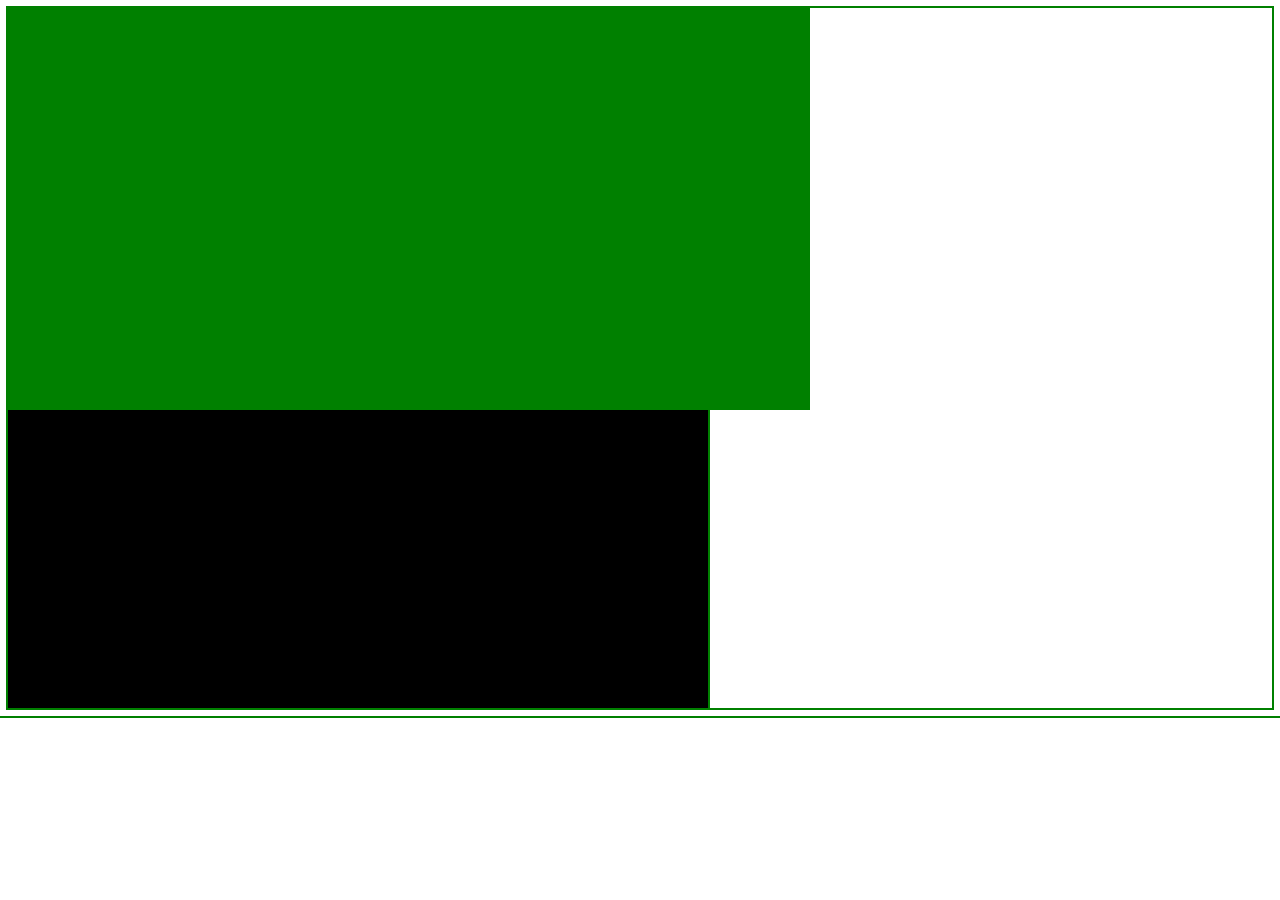
<file: index.html>
<!DOCTYPE html>
<html lang="en">
<head>
    <meta charset="UTF-8">
    <meta name="viewport" content="width=device-width, initial-scale=1.0">
    <link rel="stylesheet" href="styles.css">
    <title>Library Automation</title>
</head>
<body>
    <div class="box-1"></div>
    <div class="box-2"></div>


</body>
</html>
</file>
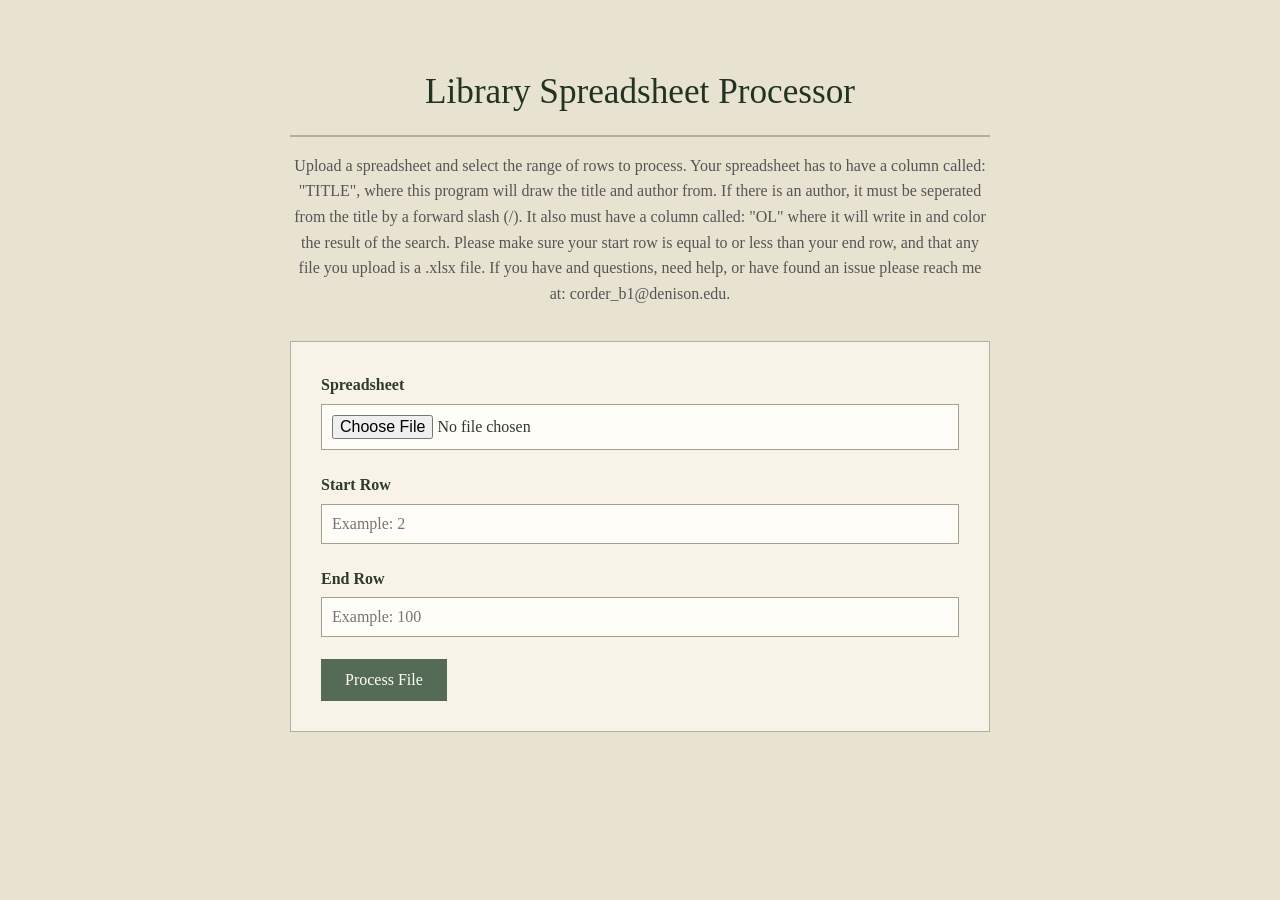
<file: templates/index.html>
<!DOCTYPE html>
<html lang="en">
<head>
    <meta charset="UTF-8">
    <meta name="viewport" content="width=device-width, initial-scale=1.0">
    <link rel="stylesheet" href="../static/styles.css">
    <title>Library Spreadsheet Processor</title>
    <style>
        .progress-wrap {
            display: none;
            margin-top: 28px;
        }
        .progress-wrap.visible {
            display: block;
        }
        .progress-label {
            font-size: 0.9rem;
            color: #555;
            margin-bottom: 8px;
        }
        .progress-track {
            width: 100%;
            height: 14px;
            background-color: #ddd9cc;
            border: 1px solid #b6ae98;
            box-sizing: border-box;
        }
        .progress-fill {
            height: 100%;
            width: 0%;
            background-color: #556b55;
            transition: width 0.3s ease;
        }
        .progress-done {
            margin-top: 10px;
            color: #2f3a2f;
            font-size: 0.9rem;
            display: none;
        }
        .progress-done.visible {
            display: block;
        }
    </style>
</head>
<body>
    <div class="container">
        <h1>Library Spreadsheet Processor</h1>
        <p class="subtitle">
            Upload a spreadsheet and select the range of rows to process. Your spreadsheet has to have a column called: "TITLE", where this program will draw the title and author from. If there is an author, it must be seperated from the title by a forward slash (/). It also must have a column called: "OL" where it will write in and color the result of the search. Please make sure your start row is equal to or less than your end row, and that any file you upload is a .xlsx file. If you have and questions, need help, or have found an issue please reach me at: corder_b1@denison.edu.
        </p>

        <form id="mainForm" method="POST" enctype="multipart/form-data">
            <div class="field">
                <label for="fileSelect">Spreadsheet</label>
                <input id="fileSelect" name="spreadsheet" type="file" accept=".xlsx" required>
            </div>
            <div class="field">
                <label for="start_row">Start Row</label>
                <input id="start_row" type="number" name="start_row" placeholder="Example: 2" required>
            </div>
            <div class="field">
                <label for="end_row">End Row</label>
                <input id="end_row" type="number" name="end_row" placeholder="Example: 100" required>
            </div>
            <button type="submit" id="submitBtn">Process File</button>
        </form>

        <div class="progress-wrap" id="progressWrap">
            <div class="progress-label" id="progressLabel">Starting...</div>
            <div class="progress-track">
                <div class="progress-fill" id="progressFill"></div>
            </div>
            <div class="progress-done" id="progressDone">
                Done — your download should start automatically.
            </div>
        </div>
    </div>

    <script>
        const form      = document.getElementById('mainForm');
        const submitBtn = document.getElementById('submitBtn');
        const wrap      = document.getElementById('progressWrap');
        const label     = document.getElementById('progressLabel');
        const fill      = document.getElementById('progressFill');
        const doneMsg   = document.getElementById('progressDone');

        form.addEventListener('submit', function(e) {
            e.preventDefault();

            const startRow = parseInt(document.getElementById('start_row').value);
            const endRow   = parseInt(document.getElementById('end_row').value);

            if (isNaN(startRow) || isNaN(endRow) || startRow > endRow) {
                alert('Please enter valid row numbers.');
                return;
            }

            wrap.classList.add('visible');
            submitBtn.disabled  = true;
            submitBtn.innerText = 'Processing...';
            label.innerText     = 'Starting...';
            fill.style.width    = '0%';
            doneMsg.classList.remove('visible');

            const formData = new FormData(form);

            fetch('/stream', { method: 'POST', body: formData }).then(response => {
                const reader  = response.body.getReader();
                const decoder = new TextDecoder();

                function read() {
                    reader.read().then(({ done, value }) => {
                        if (done) return;

                        const chunk = decoder.decode(value);
                        const lines = chunk.split('\n\n');

                        lines.forEach(line => {
                            if (!line.startsWith('data: ')) return;
                            const data = JSON.parse(line.replace('data: ', ''));

                            if (data.done) {
                                fill.style.width    = '100%';
                                label.innerText     = 'Done!';
                                doneMsg.classList.add('visible');
                                submitBtn.disabled  = false;
                                submitBtn.innerText = 'Process File';

                                // Cancel the reader first, then trigger download
                                // after a short pause so the connection fully releases.
                                // This is what fixes Mac/Safari not downloading.
                                reader.cancel().finally(() => {
                                    setTimeout(() => {
                                        const a = document.createElement('a');
                                        a.href = '/download/' + data.path;
                                        a.download = 'here_you_go.xlsx';
                                        document.body.appendChild(a);
                                        a.click();
                                        document.body.removeChild(a);
                                    }, 300);
                                });
                                return;
                            }

                            if (data.failed) {
                                label.innerText     = 'Something went wrong.';
                                submitBtn.disabled  = false;
                                submitBtn.innerText = 'Process File';
                                return;
                            }

                            const pct        = Math.round((data.completed / data.total) * 100);
                            fill.style.width = pct + '%';
                            label.innerText  = `${data.completed} of ${data.total} books done`;
                        });

                        read();
                    });
                }
                read();
            });
        });
    </script>
</body>
</html>
</file>
<file: styles.css>
* {
    outline: 2px solid green;
}


.box-1 {
    box-sizing: content-box;
    width: 700px;
    height: 300px;
    background-color: green;
    padding: 50px;
}

.box-2 {
    box-sizing: border-box;
    width:700px;
    height: 300px;
    background-color: black;
    padding: 50px;



}
</file>
<file: static/styles.css>
/* General Page Styling */
body {
    background-color: #e8e2d0;
    color: #2f3a2f;
    font-family: Georgia, "Times New Roman", serif;
    line-height: 1.6;
    margin: 0;
    padding: 40px 20px;
}

/* Main Container */

.container {
    max-width: 700px;
    margin: 0 auto;
}

/* Heading */

h1 {
    text-align: center;
    font-weight: normal;
    font-size: 2.2rem;
    margin-bottom: 10px;
    padding-bottom: 15px;
    border-bottom: 2px solid #b6ae98;
    color: #223322;
}

.subtitle {
    text-align: center;
    color: #555;
    margin-bottom: 35px;
}

/* Form Box  */

form {
    background-color: #f7f3e8;
    border: 1px solid #b6ae98;
    padding: 30px;
}

/* Fields */

.field {
    margin-bottom: 22px;
}

label {
    display: block;
    margin-bottom: 6px;
    font-weight: bold;
    color: #2f3a2f;
}

/* Inputs */

input[type="number"],
input[type="file"] {
    width: 100%;
    box-sizing: border-box;
    padding: 10px;
    font-size: 1rem;
    font-family: inherit;
    background-color: #fffdf7;
    border: 1px solid #a79f8b;
}

input:focus {
    outline: none;
    border-color: #566f56;
}

/* Button */

button {
    background-color: #556b55;
    color: white;
    border: none;
    padding: 12px 24px;
    font-size: 1rem;
    font-family: inherit;
    cursor: pointer;
}

button:hover {
    background-color: #435643;
}

button:disabled {
    background-color: #888;
    cursor: wait;
}

/* Small Screen Support */

@media (max-width: 600px) {
    body {
        padding: 20px 10px;
    }

    form {
        padding: 20px;
    }

    h1 {
        font-size: 1.8rem;
    }
}
</file>
